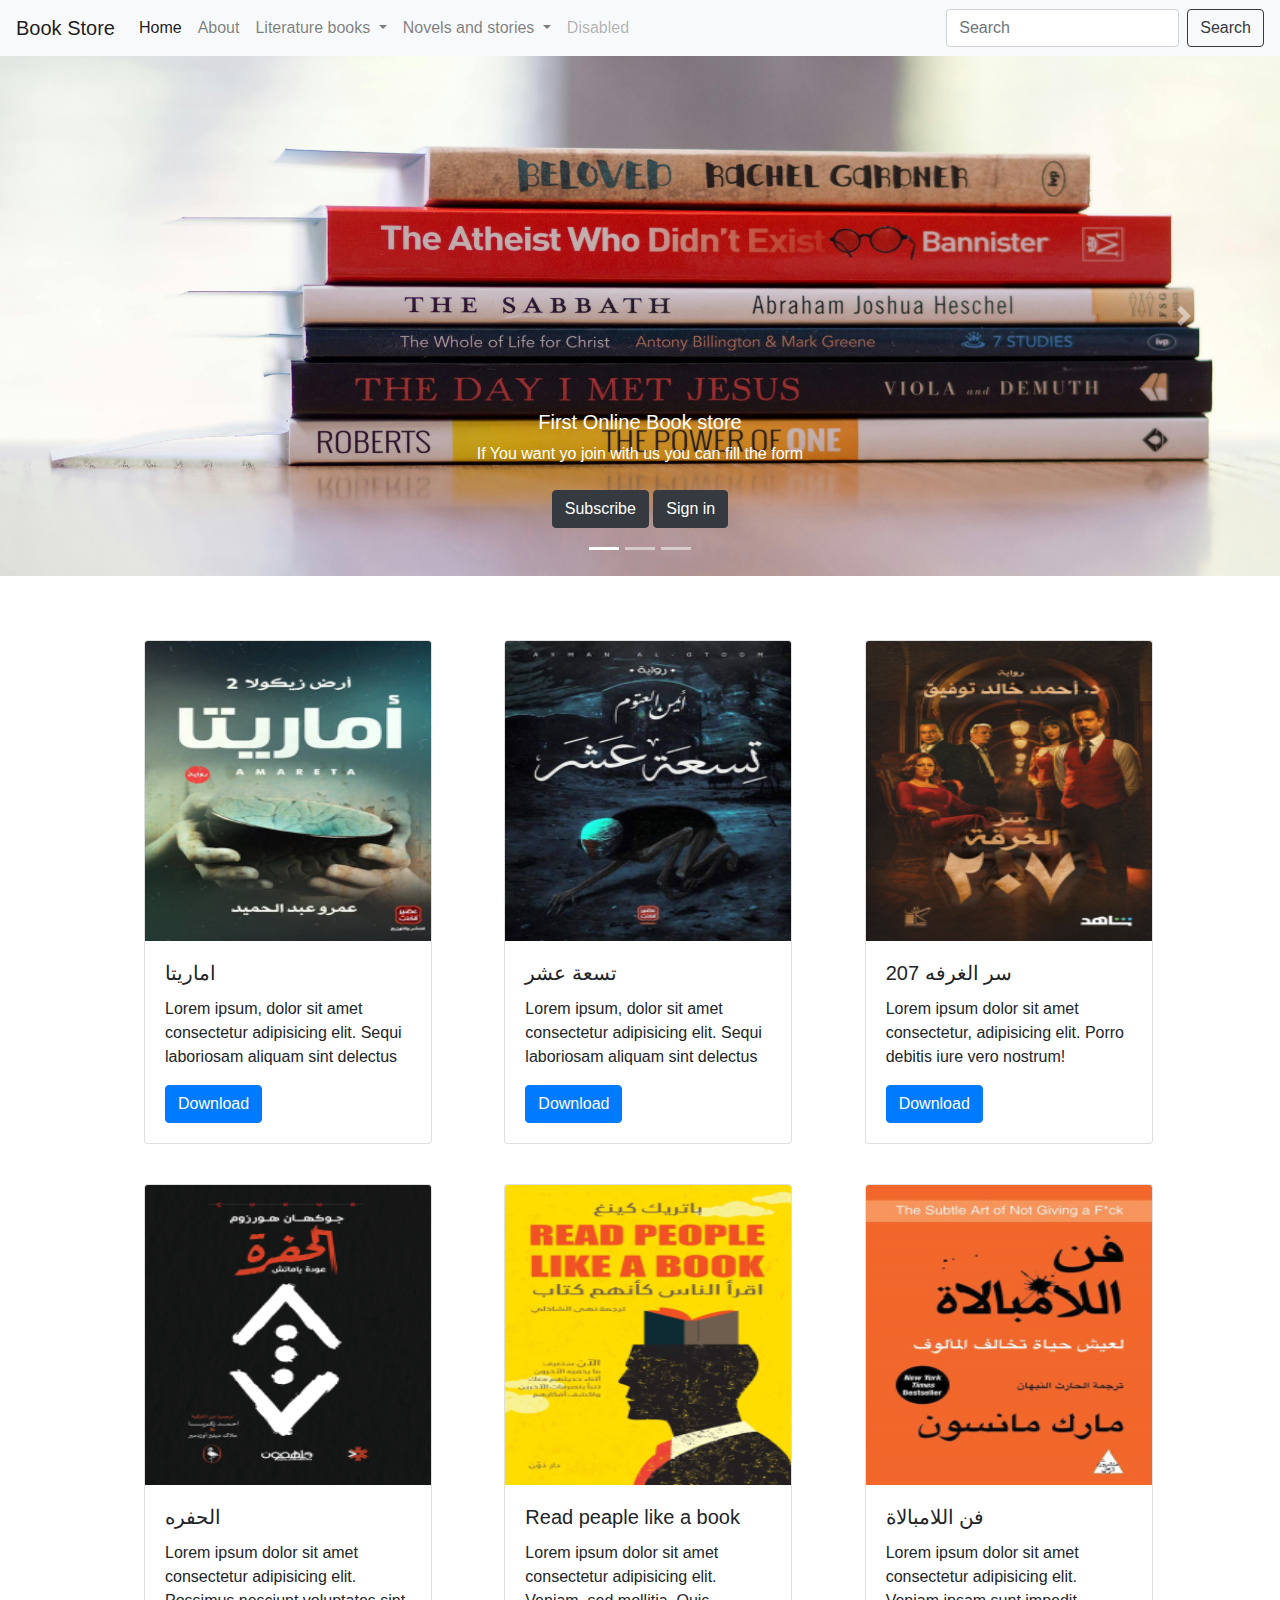
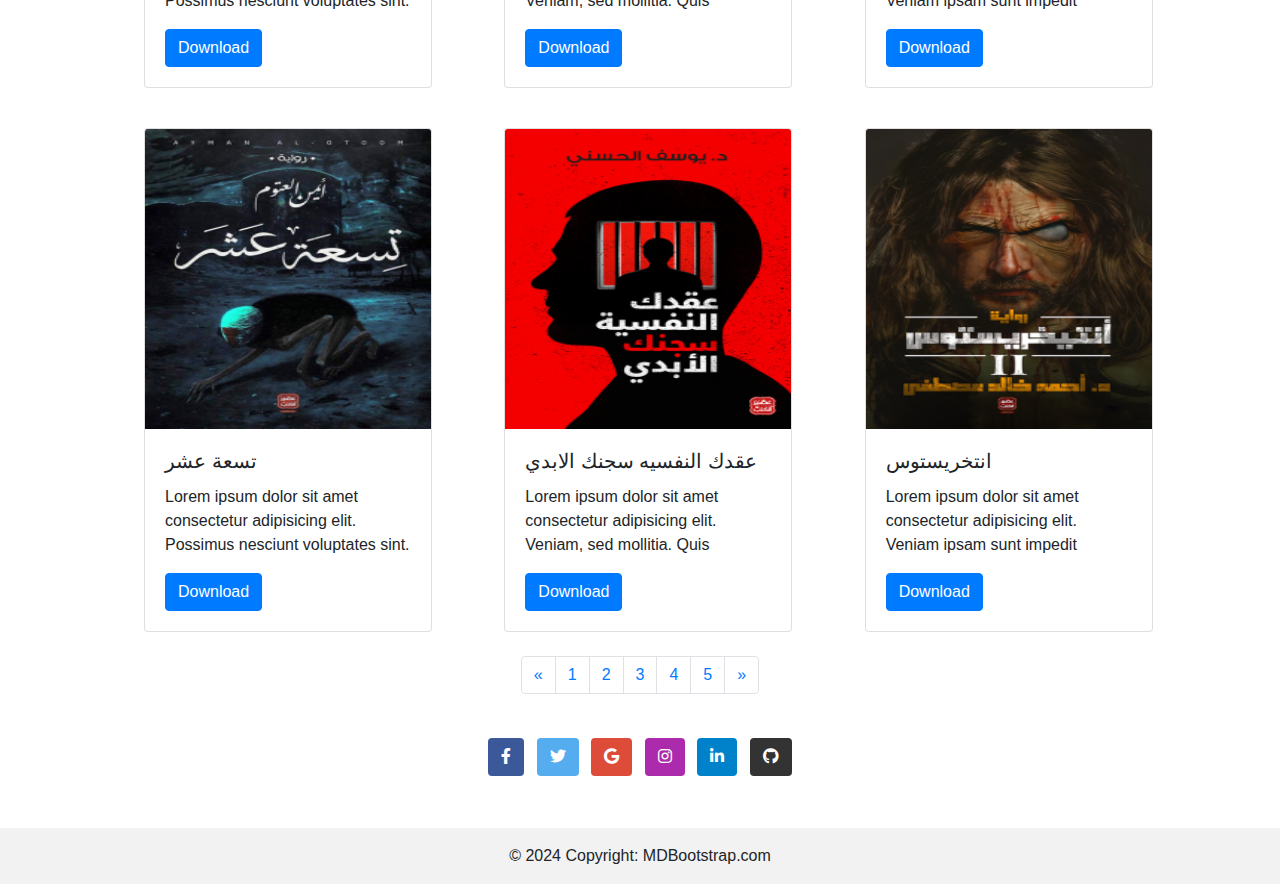
<file: index.html>
<!DOCTYPE html>
<html lang="en">
<head>
        <meta charset="UTF-8">
        <meta name="viewport" content="width=device-width, initial-scale=1.0">
        <title>Book Store</title>
        <link rel="stylesheet" href="css/bootstrap.min.css">
        <link rel="stylesheet" href="css/style.css">
        <link rel="stylesheet" href="https://cdnjs.cloudflare.com/ajax/libs/font-awesome/6.0.0-beta3/css/all.min.css">

</head>
<body>
<!-- start navbar section -->
<nav class="navbar navbar-expand-lg navbar-light bg-light">
        <a class="navbar-brand" href="#">Book Store</a>
        <button class="navbar-toggler" type="button" data-toggle="collapse" data-target="#navbarSupportedContent" aria-controls="navbarSupportedContent" aria-expanded="false" aria-label="Toggle navigation">
                <span class="navbar-toggler-icon"></span>
        </button>

        <div class="collapse navbar-collapse" id="navbarSupportedContent">
        <ul class="navbar-nav mr-auto">
                <li class="nav-item active">
                <a class="nav-link" href="#">Home <span class="sr-only">(current)</span></a>
                </li>

                <li class="nav-item">
                <a class="nav-link" href="#">About</a>
                </li>
                
                <li class="nav-item dropdown">
                <a class="nav-link dropdown-toggle" href="#" role="button" data-toggle="dropdown" aria-expanded="false">
                        Literature books
                </a>
                <div class="dropdown-menu">
                        <a class="dropdown-item" href="#">satirical literature</a>
                        <a class="dropdown-item" href="#">
                                Translated world literature</a>
                        <a class="dropdown-item" href="#">prose</a>
                        <a class="dropdown-item" href="#"> Plays</a>
                        <div class="dropdown-divider"></div>
                        <a class="dropdown-item" href="#">More</a>
                </div>
                </li>
                
                <li class="nav-item dropdown">
                <a class="nav-link dropdown-toggle" href="#" role="button" data-toggle="dropdown" aria-expanded="false">
                        Novels and stories
                </a>
                <div class="dropdown-menu">
                        <a class="dropdown-item" href="#">Adventure novels</a>
                        <a class="dropdown-item" href="#">Religious novels</a>
                        <a class="dropdown-item" href="#">Romantic novels</a>
                        <a class="dropdown-item" href="#">science fiction novels</a>
                        <a class="dropdown-item" href="#">Horror novels</a>
                        <div class="dropdown-divider"></div>
                        <a class="dropdown-item" href="#">More</a>
                </div>
                </li>

                <li class="nav-item">
                <a class="nav-link disabled">Disabled</a>
                </li>

        </ul>
        <form class="form-inline my-2 my-lg-0">
                <input class="form-control mr-sm-2" type="search" placeholder="Search" aria-label="Search">
                <button class="btn btn-outline-dark my-2 my-sm-0" type="submit">Search</button>
        </form>
        </div>
        </nav>
        <!-- end navbar section  -->

<!-- start header section  -->
<div id="carouselExampleCaptions" class="carousel slide" data-ride="carousel">
        <ol class="carousel-indicators">
                <li data-target="#carouselExampleCaptions" data-slide-to="0" class="active"></li>
                <li data-target="#carouselExampleCaptions" data-slide-to="1"></li>
                <li data-target="#carouselExampleCaptions" data-slide-to="2"></li>
        </ol>

        <div class="carousel-inner">
        <div class="carousel-item active">
        <img src="img/pexels-photo-917832.jpeg"  class="d-block w-100" alt="..."  height="520px">
        <div class="carousel-caption d-sm-block ">
                <h5>First Online Book store</h5>
                <p>If You want yo join with us you can fill the form</p>
                <a href="about.html" target="_blank"><button  class="btn btn-dark my-2  ">Subscribe</button></a>
                <a href="sign.html" target="_blank"><button  class="btn btn-dark my-2  ">Sign in</button></a>
        </div>
        </div>

        <div class="carousel-item">
        <img src="img/pexels-suzyhazelwood-1098601.jpg" class="d-block w-100" alt="..." height="520px">
        <div class="carousel-caption  d-md-block title">
                <h5>Read more</h5>
                <p>Some representative placeholder content for the second slide.</p>
        </div>
        </div>

        <div class="carousel-item">
        <img src="img/pexels-enginakyurt-2767814.jpg" class="d-block w-100" alt="..." height="520px">
        <div class="carousel-caption d-sm-block title">
                <h5>Make your brain work smarter</h5>
                <p>Some representative placeholder content for the third slide.</p>
        </div>
        </div>
        
        </div>
        <button class="carousel-control-prev" type="button" data-target="#carouselExampleCaptions" data-slide="prev">
                <span class="carousel-control-prev-icon" aria-hidden="true"></span>
                <span class="sr-only">Previous</span>
        </button>
        <button class="carousel-control-next" type="button" data-target="#carouselExampleCaptions" data-slide="next">
                <span class="carousel-control-next-icon" aria-hidden="true"></span>
                <span class="sr-only">Next</span>
        </button>
        </div>

<!-- end header section  -->
<!-- start main section -->
<div class="container mt-5 ">
        <div class="home-content">
        <div class="row ml-1 content ">
                <div class=" col-md-4 col-sm-6 ">
                        <div class="card mt-3" style="width: 18rem;">
                                <img src="img/a8ee6d49-d62d-4591-bb4a-ca8abd3d1e3b-192X290.webp" class="card-img-top" alt="..." height="300px">
                                <div class="card-body">
                                <h5 class="card-title">اماريتا</h5>
                                <p class="card-text">Lorem ipsum, dolor sit amet consectetur adipisicing elit. Sequi laboriosam aliquam sint delectus</p>
                                <a href="#" class="btn btn-primary">Download</a>
                                </div>
                        </div>
                </div>
                <div class=" col-md-4 col-sm-6">
                        <div class="card mt-3" style="width: 18rem;">
                                <img src="img/22d0506f-4a93-4cee-8565-a3830628cdf6-192X290.webp" class="card-img-top" alt="..." height="300px">
                                <div class="card-body">
                                <h5 class="card-title">تسعة عشر</h5>
                                <p class="card-text">Lorem ipsum, dolor sit amet consectetur adipisicing elit. Sequi laboriosam aliquam sint delectus</p>
                                <a href="#" class="btn btn-primary">Download</a>
                                </div>
                        </div>
                </div>
                <div class=" col-md-4 col-sm-6">
                        <div class="card mt-3" style="width: 18rem;">
                                <img src="img/664aee9a-e383-428f-b29e-f3909a27db19-192X290.webp" class="card-img-top" alt="..." height="300px">
                                <div class="card-body">
                                <h5 class="card-title">سر الغرفه 207</h5>
                                <p class="card-text">Lorem ipsum dolor sit amet consectetur, adipisicing elit. Porro debitis iure vero nostrum!</p>
                                <a href="#" class="btn btn-primary">Download</a>
                                </div>
                        </div>
                </div>
        </div>

        <div class="row mt-4 ml-1">
                <div class="col-md-4 col-sm-6">
                        <div class="card mt-3" style="width: 18rem;">
                                <img src="img/49a08bce-8eca-41b0-adbd-db31edeb70a0-192X290.webp" class="card-img-top" alt="..." height="300px">
                                <div class="card-body">
                                <h5 class="card-title">الحفره</h5>
                                <p class="card-text">Lorem ipsum dolor sit amet consectetur adipisicing elit. Possimus nesciunt voluptates sint.</p>
                                <a href="#" class="btn btn-primary">Download</a>
                                </div>
                        </div>
                </div>
                <div class=" col-lg-4 col-md-4 col-sm-6">
                        <div class="card mt-3" style="width: 18rem;">
                                <img src="img/59834386-dcbc-4edb-96f3-49262de34d9e-192X290.webp" class="card-img-top" alt="..."height="300px">
                                <div class="card-body">
                                <h5 class="card-title">Read peaple like a book</h5>
                                <p class="card-text">Lorem ipsum dolor sit amet consectetur adipisicing elit. Veniam, sed mollitia. Quis</p>
                                <a href="#" class="btn btn-primary">Download</a>
                                </div>
                        </div>
                </div>
                <div class="  col-md-4 col-sm-6">
                        <div class="card mt-3" style="width: 18rem;">
                                <img src="img/da2c710d-fff7-4d49-962d-10c4106817b0-192X290.webp" class="card-img-top" alt="..."height="300px">
                                <div class="card-body">
                                <h5 class="card-title">فن اللامبالاة</h5>
                                <p class="card-text">Lorem ipsum dolor sit amet consectetur adipisicing elit. Veniam ipsam sunt impedit
                                        
                                </p>
                                <a href="#" class="btn btn-primary">Download</a>
                                </div>
                        </div>
                </div>

        </div>

        <div class="row mt-4 ml-1"> 
                <div class="col-md-4 col-sm-6">
                        <div class="card mt-3" style="width: 18rem;">
                                <img src="img/22d0506f-4a93-4cee-8565-a3830628cdf6-192X290.webp" class="card-img-top" alt="..." height="300px">
                                <div class="card-body">
                                <h5 class="card-title">تسعة عشر</h5>
                                <p class="card-text">Lorem ipsum dolor sit amet consectetur adipisicing elit. Possimus nesciunt voluptates sint.</p>
                                <a href="#" class="btn btn-primary">Download</a>
                                </div>
                        </div>
                </div>
                <div class=" col-lg-4 col-md-4 col-sm-6">
                        <div class="card mt-3" style="width: 18rem;">
                                <img src="img/34286932-1e98-4e67-85ef-656593316c06-192X290.webp" class="card-img-top" alt="..."height="300px">
                                <div class="card-body">
                                <h5 class="card-title">عقدك النفسيه سجنك الابدي</h5>
                                <p class="card-text">Lorem ipsum dolor sit amet consectetur adipisicing elit. Veniam, sed mollitia. Quis</p>
                                <a href="#" class="btn btn-primary">Download</a>
                                </div>
                        </div>
                </div>
                <div class="  col-md-4 col-sm-6">
                        <div class="card mt-3" style="width: 18rem;">
                                <img src="img/4de5e38c-e227-47cd-a784-241d2f760f1a-192X290.webp" class="card-img-top" alt="..."height="300px">
                                <div class="card-body">
                                <h5 class="card-title">انتخريستوس</h5>
                                <p class="card-text">Lorem ipsum dolor sit amet consectetur adipisicing elit. Veniam ipsam sunt impedit
                                        
                                </p>
                                <a href="#" class="btn btn-primary">Download</a>
                                </div>
                        </div>
                </div>
        
        </div>
        </div>
</div>
<!-- end main section -->
<!--start footer section  -->
<section aria-label="Page navigation example" class="end-main">
        <ul class="pagination justify-content-center mt-4">
        <li class="page-item">
                <a class="page-link" href="#" aria-label="Previous">
                        <span aria-hidden="true">&laquo;</span>
                </a>
        </li>
        <li class="page-item"><a class="page-link" href="#">1</a></li>
        <li class="page-item"><a class="page-link" href="#">2</a></li>
        <li class="page-item"><a class="page-link" href="#">3</a></li>
        <li class="page-item"><a class="page-link" href="#">4</a></li>
        <li class="page-item"><a class="page-link" href="#">5</a></li>
        <li class="page-item">
                <a class="page-link" href="#" aria-label="Next">
                <span aria-hidden="true">&raquo;</span>
                </a>
        </li>
        </ul>
</section>


<footer class="bg-body-tertiary text-center">
        <!-- Grid container -->
        <div class="container p-4 pb-0">
        <!-- Section: Social media -->
        <section class="mb-4">
        <!-- Facebook -->
        <a
        data-mdb-ripple-init
                class="btn text-white btn-floating m-1"
                style="background-color: #3b5998;"
                href="#!"
                role="button"
                ><i class="fab fa-facebook-f"></i
                ></a>

        <!-- Twitter -->
        <a
                data-mdb-ripple-init
                class="btn text-white btn-floating m-1"
                style="background-color: #55acee;"
                href="#!"
                role="button"
                ><i class="fab fa-twitter"></i
        ></a>

        <!-- Google -->
        <a
                data-mdb-ripple-init
                class="btn text-white btn-floating m-1"
                style="background-color: #dd4b39;"
                href="#!"
                role="button"
        ><i class="fab fa-google"></i
        ></a>

        <!-- Instagram -->
        <a
                data-mdb-ripple-init
                class="btn text-white btn-floating m-1"
                style="background-color: #ac2bac;"
                href="#!"
                role="button"
                ><i class="fab fa-instagram"></i
        ></a>

        <!-- Linkedin -->
        <a
                data-mdb-ripple-init
                class="btn text-white btn-floating m-1"
                style="background-color: #0082ca;"
                href="#!"
                role="button"
        ><i class="fab fa-linkedin-in"></i
        ></a>
        <!-- Github -->
        <a
                data-mdb-ripple-init
                class="btn text-white btn-floating m-1"
                style="background-color: #333333;"
                href="#!"
                role="button"
        ><i class="fab fa-github"></i
        ></a>
        </section>
        <!-- Section: Social media -->
        </div>
        <!-- Grid container -->

        <!-- Copyright -->
        <div class="text-center p-3" style="background-color: rgba(0, 0, 0, 0.05);">
                © 2024 Copyright:
                <a class="text-body" href="https://mdbootstrap.com/">MDBootstrap.com</a>
        </div>
        <!-- Copyright -->
</footer>


        <script src="js/jquery.slim.min.js"></script>
        <script src="js/popper.min.js"></script>
        <script src="js/bootstrap.min.js"></script>
</body>
</html>
</file>
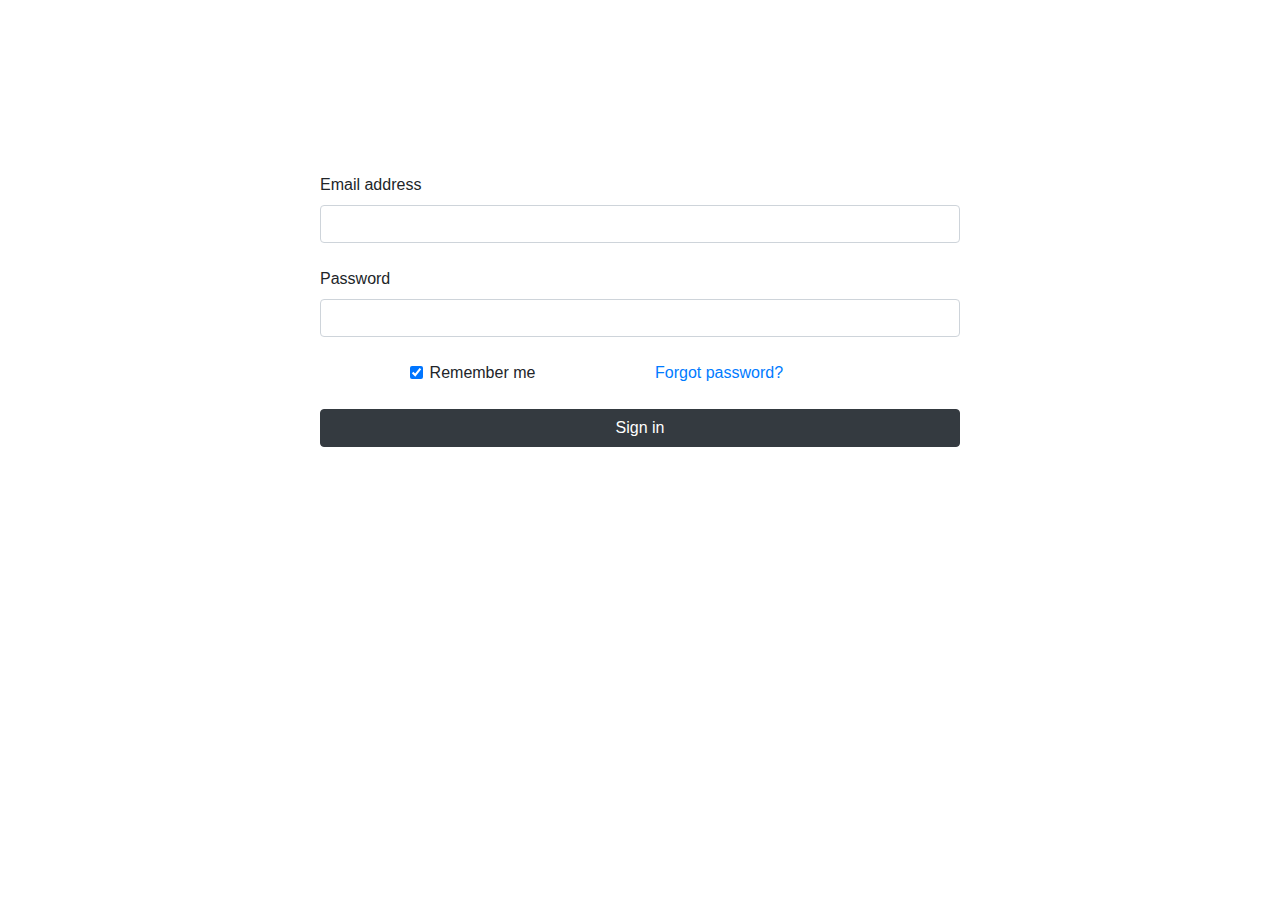
<file: about.html>
<!DOCTYPE html>
<html lang="en">
<head>
        <meta charset="UTF-8">
        <meta name="viewport" content="width=device-width, initial-scale=1.0">
        <title>Document</title>
        <link rel="stylesheet" href="css/bootstrap.min.css">
        <link rel="stylesheet" href="css/style.css">
</head>
<body>
        <div class="about-content">
        <form action="" method="get" class="w-50 about-form" >
                <!-- Email input -->
                <div data-mdb-input-init class="form-outline mb-4" >
                        <label class="form-label" for="form1Example1">Email address</label>
                        <input type="email" id="form1Example1" class="form-control" />
                </div>

                <!-- Password input -->
                <div data-mdb-input-init class="form-outline mb-4">
                        <label class="form-label" for="form1Example2">Password</label>
                        <input type="password" id="form1Example2" class="form-control" />
                </div>

                <!-- 2 column grid layout for inline styling -->
                <div class="row mb-4">
                <div class="col d-flex justify-content-center">
                <!-- Checkbox -->
                        <div class="form-check">
                        <input class="form-check-input" type="checkbox" value="" id="form1Example3" checked />
                        <label class="form-check-label" for="form1Example3"> Remember me </label>
                        </div>
                </div>

                <div class="col">
                <!-- Simple link -->
                <a href="#!">Forgot password?</a>
                </div>
                </div>
                <!-- Submit button -->
                <button data-mdb-ripple-init type="submit" class="btn btn-dark btn-block">Sign in</button>
        </form>
</div>
</body>
</html>
</file>
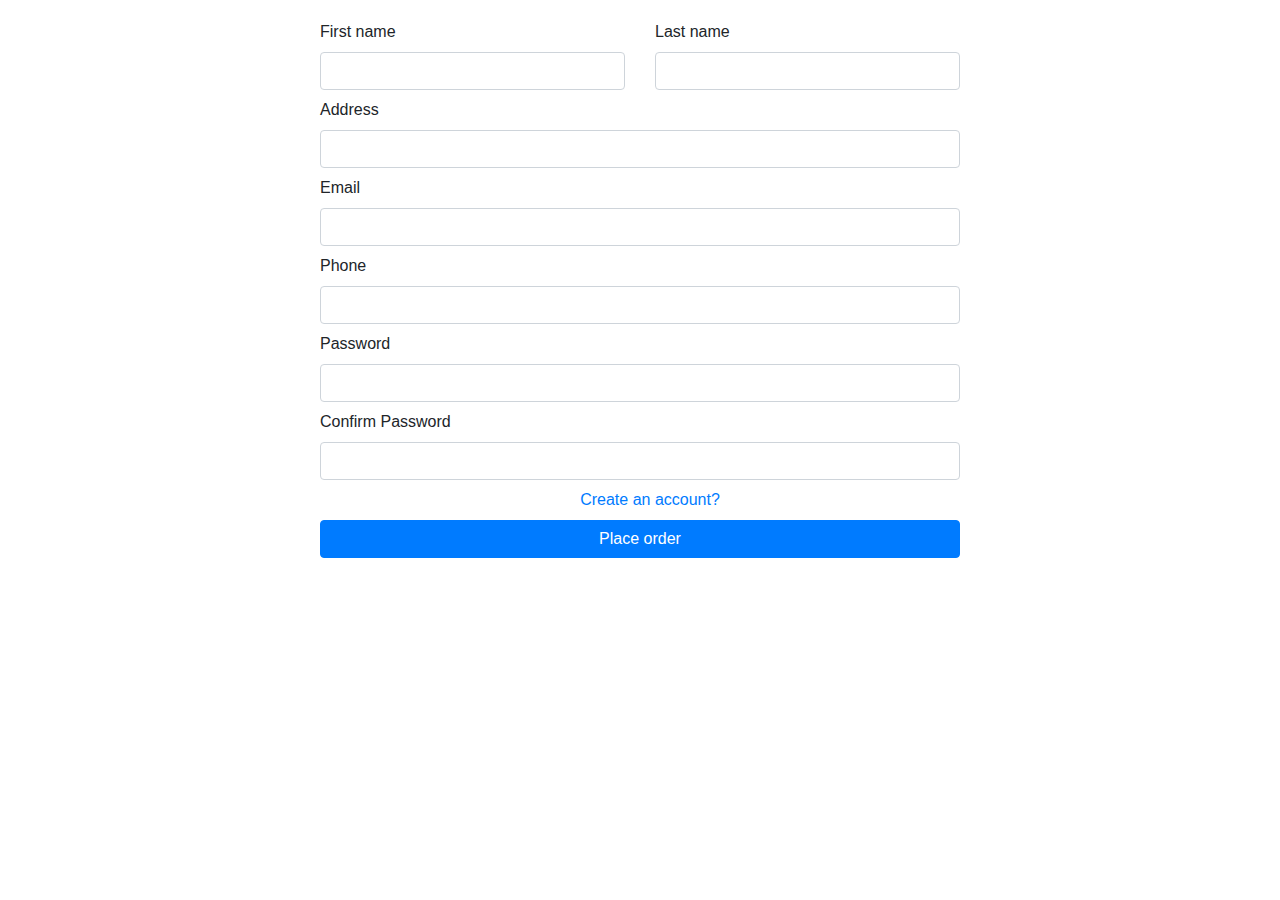
<file: sign.html>
<!DOCTYPE html>
<html lang="en">
<head>
        <meta charset="UTF-8">
        <meta name="viewport" content="width=device-width, initial-scale=1.0">
        <title>Document</title>
        <link rel="stylesheet" href="css/bootstrap.min.css">
        <link rel="stylesheet" href="css/style.css">
</head>
<body>
        <div class="form-content">
        <form action="" method="post" class="w-50  sign-form" >
                <!-- 2 column grid layout with text inputs for the first and last names -->
                <div class="row mb-2 h-form">
                        <div class="col">
                                <div data-mdb-input-init class="form-outline">
                                <label class="form-label" for="form6Example1">First name</label>
                                <input type="text" id="form6Example1" class="form-control" />
                                </div>
                        </div>

                <div class="col">
                <div data-mdb-input-init class="form-outline">
                        <label class="form-label" for="form6Example2">Last name</label>
                        <input type="text" id="form6Example2" class="form-control" />
                </div>
                </div>

                </div>

                

                <!-- Text input -->
                <div data-mdb-input-init class="form-outline mb-2">
                        <label class="form-label" for="form6Example4">Address</label>
                        <input type="text" id="form6Example4" class="form-control" />
                </div>

                <!-- Email input -->
                <div data-mdb-input-init class="form-outline mb-2">
                        <label class="form-label" for="form6Example5">Email</label>
                        <input type="email" id="form6Example5" class="form-control" required />
                </div>
                <!-- Number input -->
                <div data-mdb-input-init class="form-outline mb-2">
                        <label class="form-label" for="form6Example6">Phone</label>
                        <input type="number" id="form6Example6" class="form-control" />
                </div>

                <!-- Password input -->
                <div data-mdb-input-init class="form-outline mb-2">
                        <label class="form-label" for="form1Example2">Password</label>
                        <input type="password" id="form1Example2" class="form-control" />
                </div>

                <div data-mdb-input-init class="form-outline mb-2">
                        <label class="form-label" for="form1Example2">Confirm Password</label>
                        <input type="password" id="form1Example2" class="form-control" />
                </div>

                <!-- Checkbox -->
                <div class="form-check d-flex justify-content-center mb-2">
                        <label class="form-check-label" for="form6Example8"><a href="about.html">Create an account?</a>  </label>
                        <!-- <input class="form-check-input" type="checkbox" value="" id="form1Example3" checked /> -->
                </div>
                
                <!-- Submit button -->
                <button data-mdb-ripple-init type="button" class="btn btn-primary btn-block mb-2">Place order</button>
        </form>
</div>
</body>
</html>
</file>
<file: css/style.css>
body{
margin: 0;
padding: 0;
}
/* start end-main sertion */
.end-main{
        margin: auto;
}
.home-content{
        margin-left: 40px;
}
/* end  end-main section */

/* about.html */
/* start form section */
.about-form{
        width: 100%;
        padding-top: 173px;
        margin: auto;
}
/* end form section */

/* sign.html */
/* start sign section */
.sign-form{
        width: 100%;
        margin:auto;
        padding-top: 20px;
}

@media only screen and(max-width:768px)
{
        .form-content{
                width: 100%;
                margin: 200px;
                padding-top: 30px;
        }

}
@media only screen and(max-width:768px)
{
        .about-content{
                width: 100%;
                margin: 200px;
                padding-top: 100px;
                
        }

}
</file>
